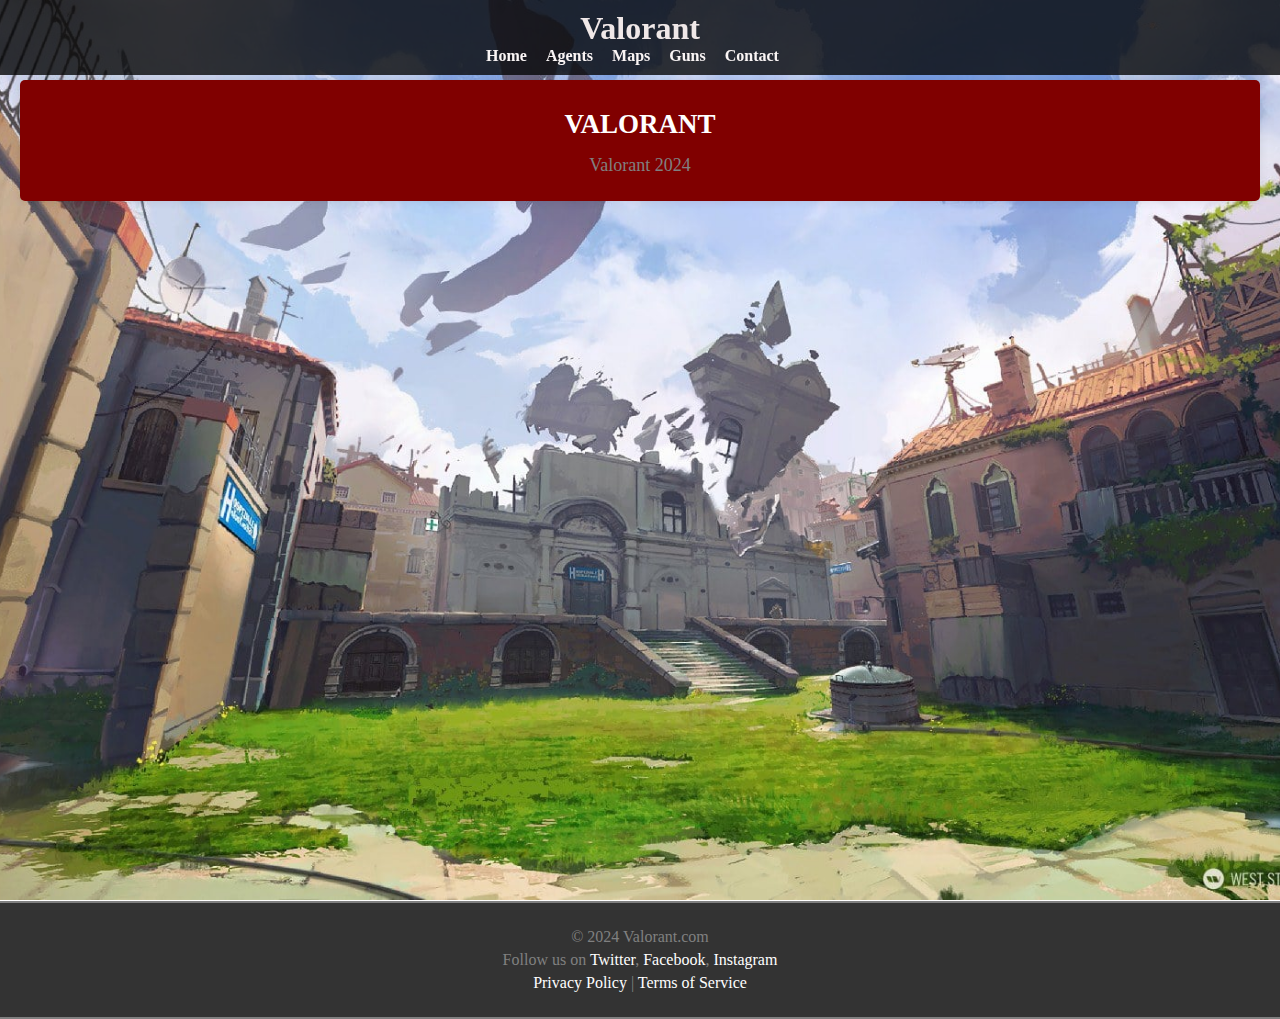
<file: index.html>
<!DOCTYPE html>
<html lang="en">
<head>
    <meta charset="UTF-8">
    <meta name="viewport" content="width=device-width, initial-scale=1.0">
    <title>WEBSITE</title>
    <link rel="stylesheet" href="style.css">
</head>

<body>
    <header>
        <h1>Valorant</h1>
        <nav>
            <ul>
                <li><a href="Home.html">Home</a></li>
                <li><a href="Agents.html">Agents</a></li>
                <li><a href="Maps.html">Maps</a></li>
                <li><a href="Guns.html">Guns</a></li>
                <li><a href="Contact.html">Contact</a></li>
            </ul>
        </nav>
    </header>
    <section class="content">
        <h2>VALORANT</h2>
        <p>Valorant 2024</p>
    </section>
    <footer>
        <p>&copy; 2024 Valorant.com</p>
        <p>Follow us on 
            <a href="https://x.com/VALORANT?ref_src=twsrc%5Egoogle%7Ctwcamp%5Eserp%7Ctwgr%5Eauthor" target="_blank">Twitter</a>, 
            <a href="https://www.facebook.com/VALORANTph/?brand_redir=103808897687593" target="_blank">Facebook</a>, 
            <a href="https://www.instagram.com/valorant/" target="_blank">Instagram</a>
        </p>
        <p><a href="https://valorant.com/privacy-policy/">Privacy Policy</a> | <a href="TermsOfService.html">Terms of Service</a></p>
    </footer>
</body>
</html>
</file>
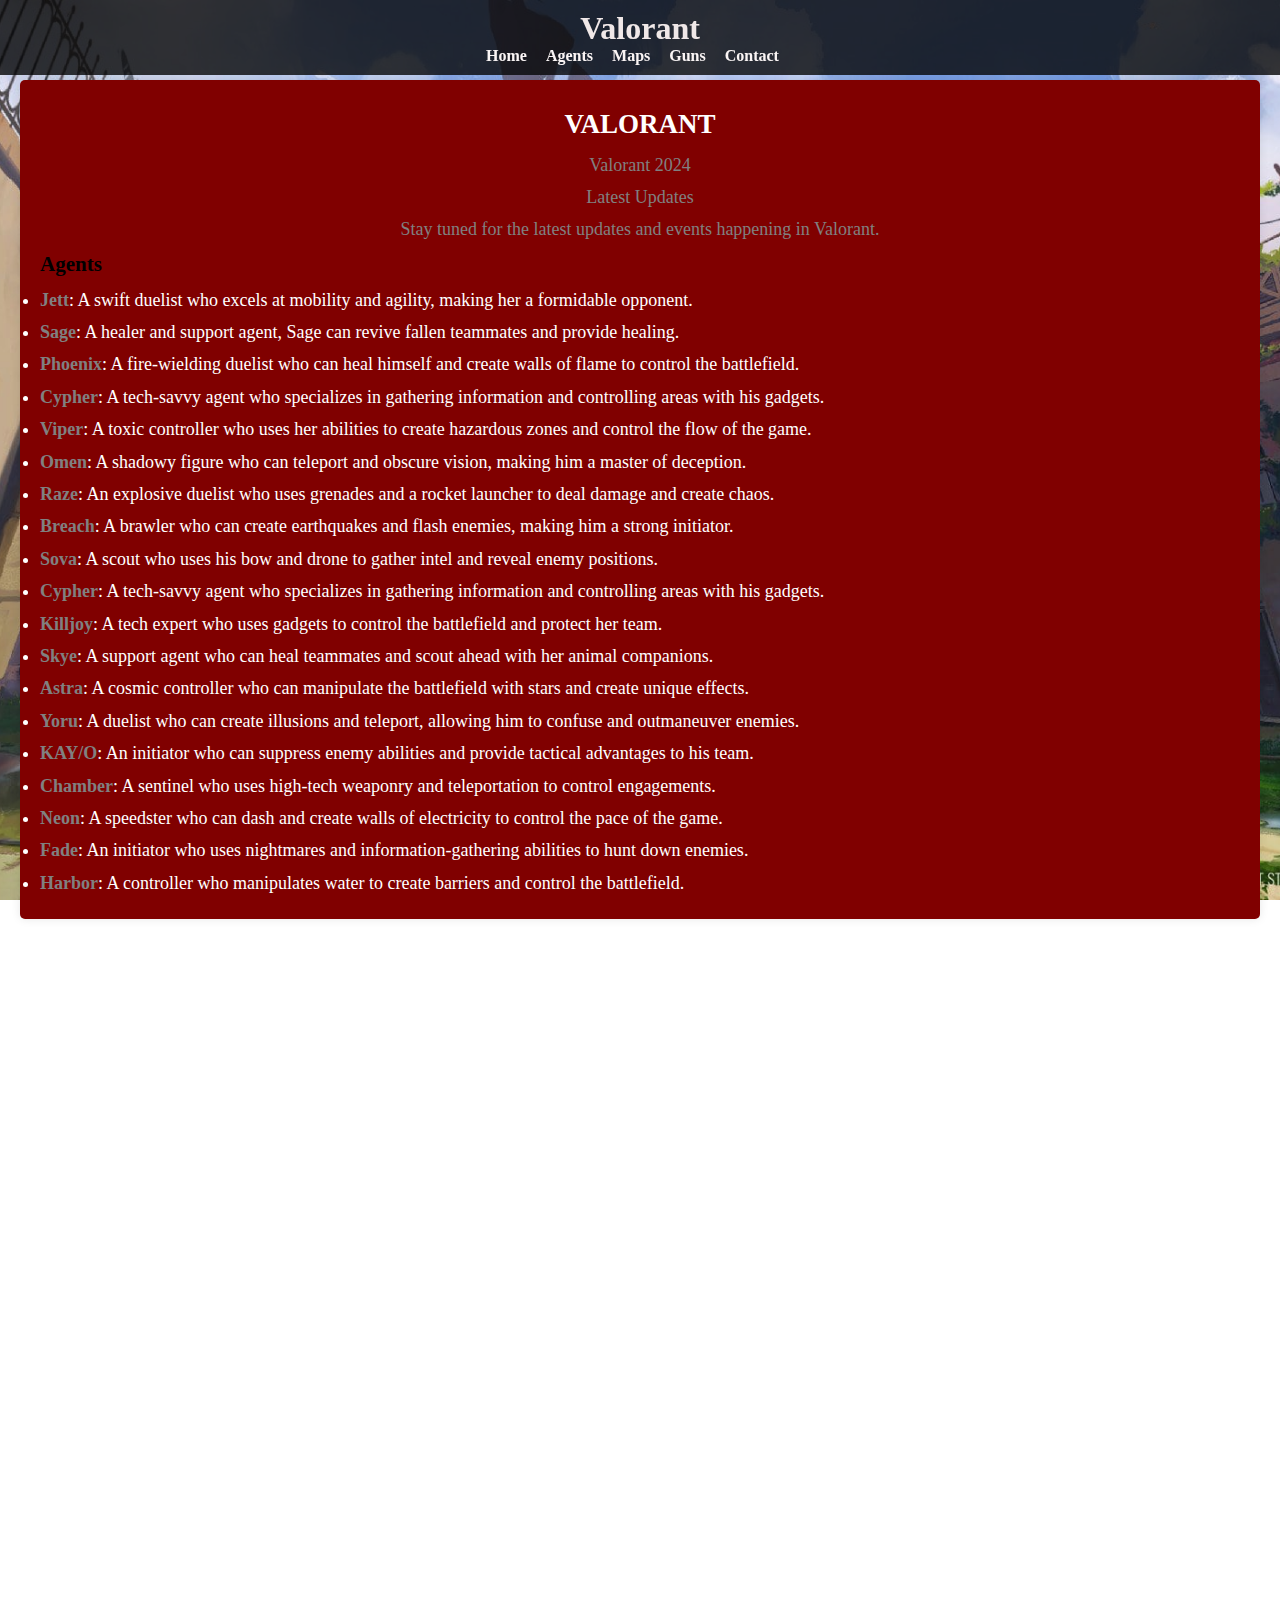
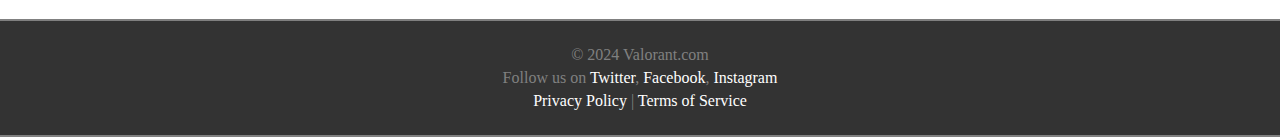
<file: Agents.html>
<!DOCTYPE html>
<html lang="en">
<head>
    <meta charset="UTF-8">
    <meta name="viewport" content="width=device-width, initial-scale=1.0">
    <title>WEBSITE</title>
    <link rel="stylesheet" href="style.css">
</head>

<body>
    <header>
        <h1>Valorant</h1>
        <nav>
            <ul>
                <li><a href="Home.html">Home</a></li>
                <li><a href="Agents.html">Agents</a></li>
                <li><a href="Maps.html">Maps</a></li>
                <li><a href="Guns.html">Guns</a></li>
                <li><a href="Contact.html">Contact</a></li>
            </ul>
        </nav>
    </header>
    <section class="content">
        <h2>VALORANT</h2>
        <p>Valorant 2024</p>
        <p>Latest Updates</p>
        <p>Stay tuned for the latest updates and events happening in Valorant.</p>
        <h3>Agents</h3>
        <ul>
            <li><strong>Jett</strong>: A swift duelist who excels at mobility and agility, making her a formidable opponent.</li>
            <li><strong>Sage</strong>: A healer and support agent, Sage can revive fallen teammates and provide healing.</li>
            <li><strong>Phoenix</strong>: A fire-wielding duelist who can heal himself and create walls of flame to control the battlefield.</li>
            <li><strong>Cypher</strong>: A tech-savvy agent who specializes in gathering information and controlling areas with his gadgets.</li>
            <li><strong>Viper</strong>: A toxic controller who uses her abilities to create hazardous zones and control the flow of the game.</li>
            <li><strong>Omen</strong>: A shadowy figure who can teleport and obscure vision, making him a master of deception.</li>
            <li><strong>Raze</strong>: An explosive duelist who uses grenades and a rocket launcher to deal damage and create chaos.</li>
            <li><strong>Breach</strong>: A brawler who can create earthquakes and flash enemies, making him a strong initiator.</li>
            <li><strong>Sova</strong>: A scout who uses his bow and drone to gather intel and reveal enemy positions.</li>
            <li><strong>Cypher</strong>: A tech-savvy agent who specializes in gathering information and controlling areas with his gadgets.</li>
            <li><strong>Killjoy</strong>: A tech expert who uses gadgets to control the battlefield and protect her team.</li>
            <li><strong>Skye</strong>: A support agent who can heal teammates and scout ahead with her animal companions.</li>
            <li><strong>Astra</strong>: A cosmic controller who can manipulate the battlefield with stars and create unique effects.</li>
            <li><strong>Yoru</strong>: A duelist who can create illusions and teleport, allowing him to confuse and outmaneuver enemies.</li>
            <li><strong>KAY/O</strong>: An initiator who can suppress enemy abilities and provide tactical advantages to his team.</li>
            <li><strong>Chamber</strong>: A sentinel who uses high-tech weaponry and teleportation to control engagements.</li>
            <li><strong>Neon</strong>: A speedster who can dash and create walls of electricity to control the pace of the game.</li>
            <li><strong>Fade</strong>: An initiator who uses nightmares and information-gathering abilities to hunt down enemies.</li>
            <li><strong>Harbor</strong>: A controller who manipulates water to create barriers and control the battlefield.</li>
        </ul>
    </section>
    <footer>
        <p>&copy; 2024 Valorant.com</p>
        <p>Follow us on 
            <a href="https://x.com/VALORANT?ref_src=twsrc%5Egoogle%7Ctwcamp%5Eserp%7Ctwgr%5Eauthor" target="_blank">Twitter</a>, 
            <a href="https://www.facebook.com/VALORANTph/?brand_redir=103808897687593" target="_blank">Facebook</a>, 
            <a href="https://www.instagram.com/valorant/" target="_blank">Instagram</a>
        </p>
        <p><a href="https://valorant.com/privacy-policy/">Privacy Policy</a> | <a href="TermsOfService.html">Terms of Service</a></p>
    </footer>
</body>
</html>
</file>
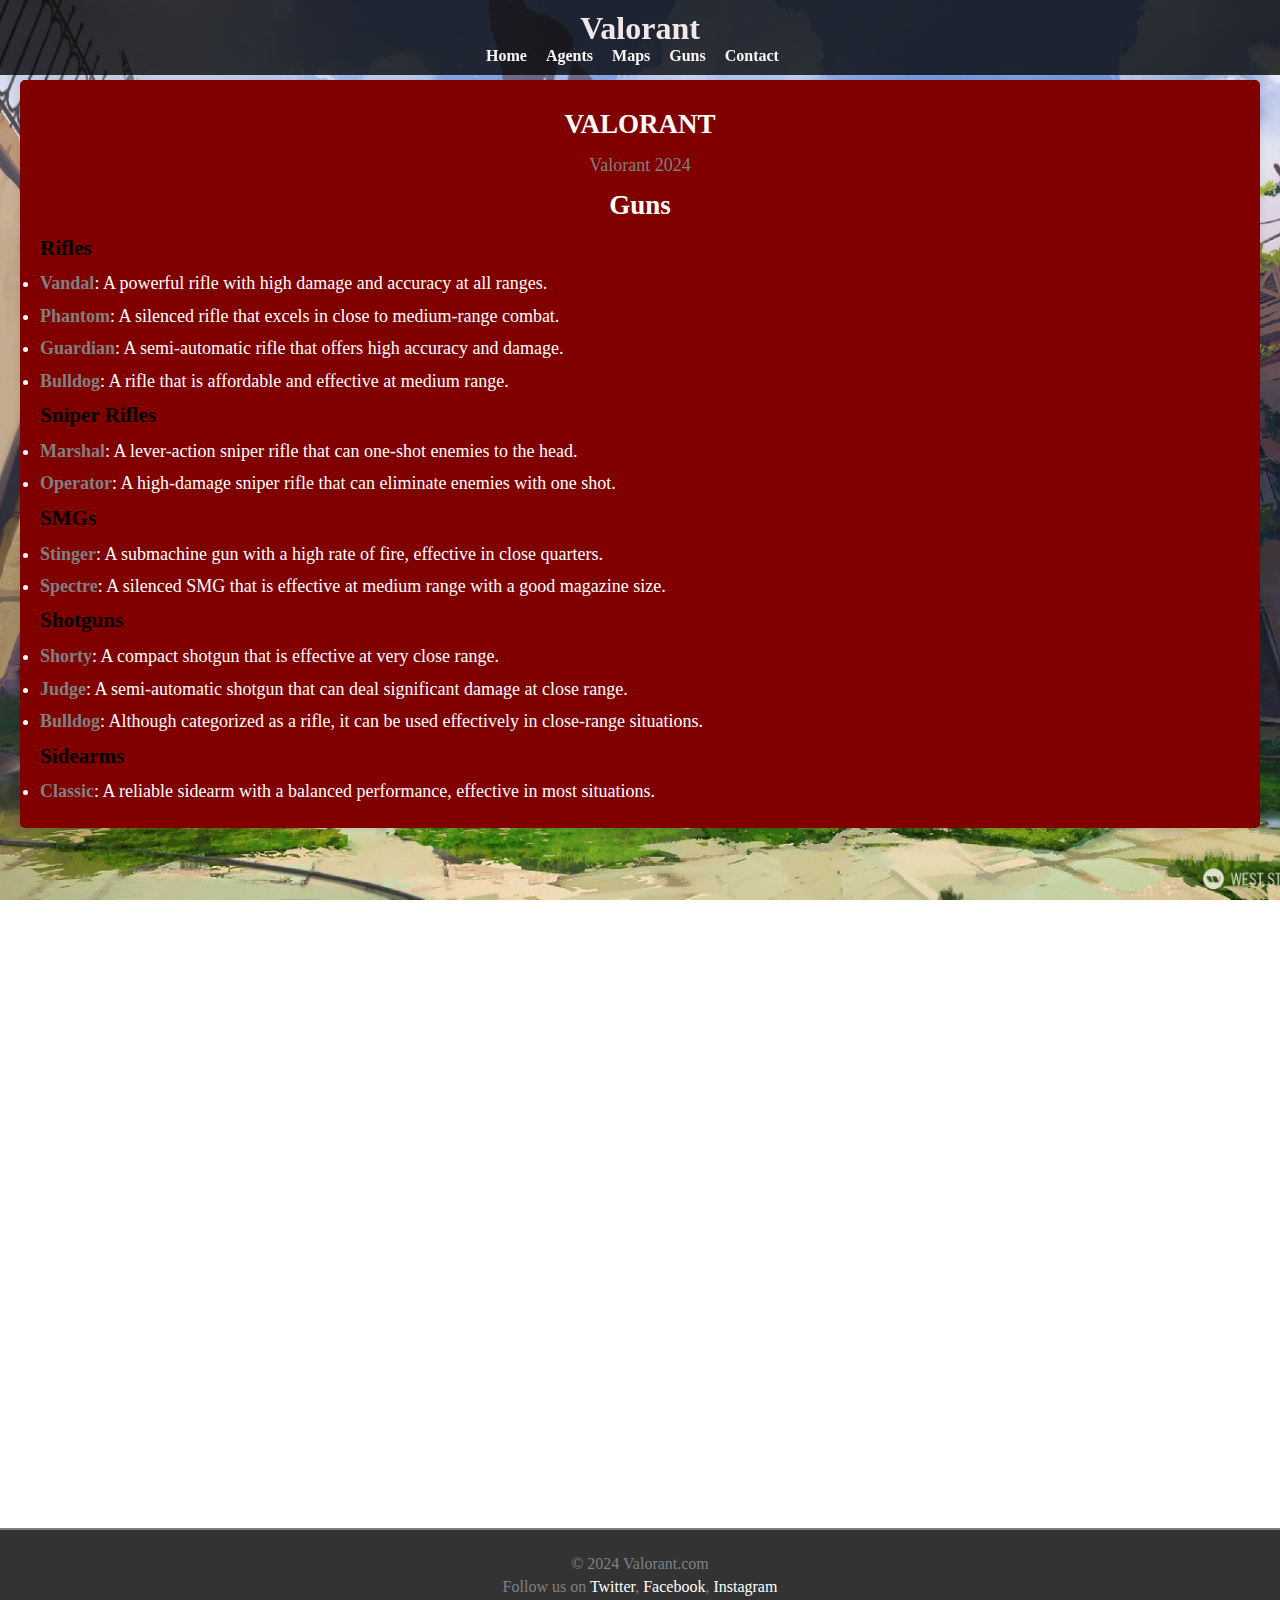
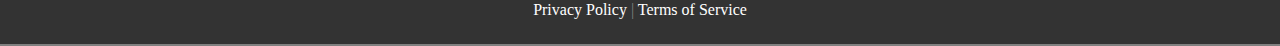
<file: Guns.html>
<!DOCTYPE html>
<html lang="en">
<head>
    <meta charset="UTF-8">
    <meta name="viewport" content="width=device-width, initial-scale=1.0">
    <title>WEBSITE</title>
    <link rel="stylesheet" href="style.css">
</head>

<body>
    <header>
        <h1>Valorant</h1>
        <nav>
            <ul>
                <li><a href="Home.html">Home</a></li>
                <li><a href="Agents.html">Agents</a></li>
                <li><a href="Maps.html">Maps</a></li>
                <li><a href="Guns.html">Guns</a></li>
                <li><a href="Contact.html">Contact</a></li>
            </ul>
        </nav>
    </header>
    <section class="content">
        <h2>VALORANT</h2>
        <p>Valorant 2024</p>
        <h2>Guns</h2>
        
        <h3>Rifles</h3>
        <ul>
            <li><strong>Vandal</strong>: A powerful rifle with high damage and accuracy at all ranges.</li>
            <li><strong>Phantom</strong>: A silenced rifle that excels in close to medium-range combat.</li>
            <li><strong>Guardian</strong>: A semi-automatic rifle that offers high accuracy and damage.</li>
            <li><strong>Bulldog</strong>: A rifle that is affordable and effective at medium range.</li>
        </ul>

        <h3>Sniper Rifles</h3>
        <ul>
            <li><strong>Marshal</strong>: A lever-action sniper rifle that can one-shot enemies to the head.</li>
            <li><strong>Operator</strong>: A high-damage sniper rifle that can eliminate enemies with one shot.</li>
        </ul>

        <h3>SMGs</h3>
        <ul>
            <li><strong>Stinger</strong>: A submachine gun with a high rate of fire, effective in close quarters.</li>
            <li><strong>Spectre</strong>: A silenced SMG that is effective at medium range with a good magazine size.</li>
        </ul>

        <h3>Shotguns</h3>
        <ul>
            <li><strong>Shorty</strong>: A compact shotgun that is effective at very close range.</li>
            <li><strong>Judge</strong>: A semi-automatic shotgun that can deal significant damage at close range.</li>
            <li><strong>Bulldog</strong>: Although categorized as a rifle, it can be used effectively in close-range situations.</li>
        </ul>
        <h3>Sidearms</h3>
        <ul>
            <li><strong>Classic</strong>: A reliable sidearm with a balanced performance, effective in most situations.</li>
    </section>
    <footer>
        <p>&copy; 2024 Valorant.com</p>
        <p>Follow us on 
            <a href="https://x.com/VALORANT?ref_src=twsrc%5Egoogle%7Ctwcamp%5Eserp%7Ctwgr%5Eauthor" target="_blank">Twitter</a>, 
            <a href="https://www.facebook.com/VALORANTph/?brand_redir=103808897687593" target="_blank">Facebook</a>, 
            <a href="https://www.instagram.com/valorant/" target="_blank">Instagram</a>
        </p>
        <p><a href="https://valorant.com/privacy-policy/">Privacy Policy</a> | <a href="TermsOfService.html">Terms of Service</a></p>
    </footer>
</body>
</html>
</file>
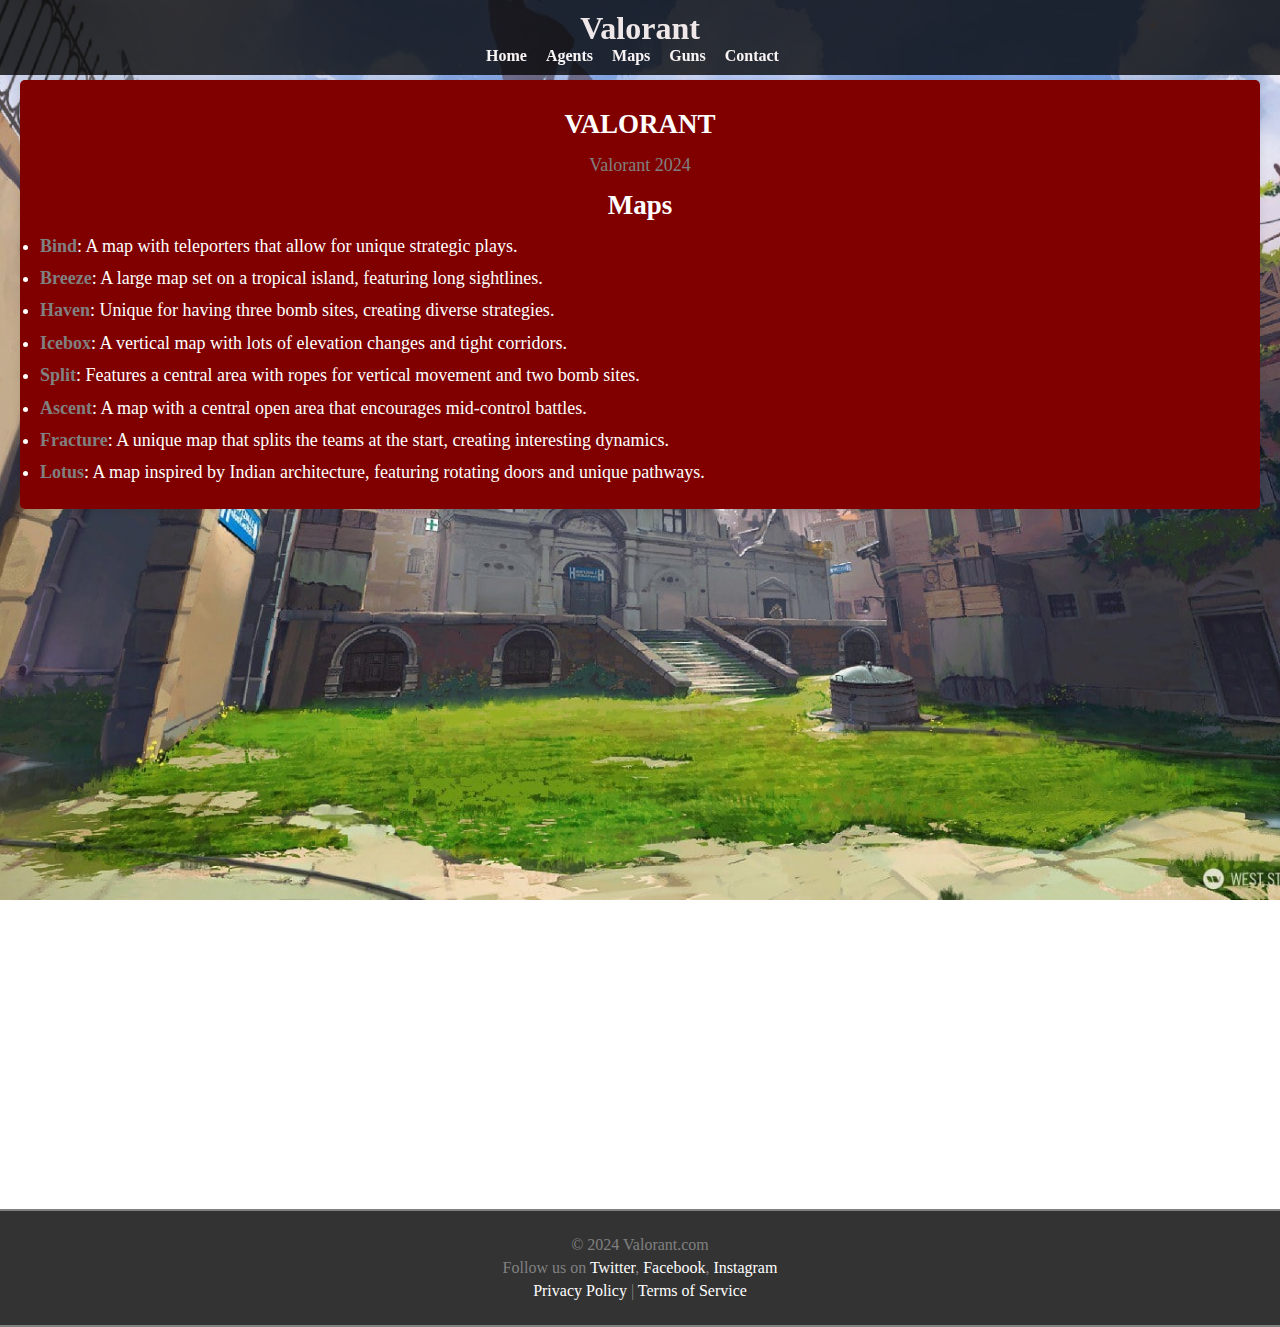
<file: Maps.html>
<!DOCTYPE html>
<html lang="en">
<head>
    <meta charset="UTF-8">
    <meta name="viewport" content="width=device-width, initial-scale=1.0">
    <title>WEBSITE</title>
    <link rel="stylesheet" href="style.css">
</head>

<body>
    <header>
        <h1>Valorant</h1>
        <nav>
            <ul>
                <li><a href="Home.html">Home</a></li>
                <li><a href="Agents.html">Agents</a></li>
                <li><a href="Maps.html">Maps</a></li>
                <li><a href="Guns.html">Guns</a></li>
                <li><a href="Contact.html">Contact</a></li>
            </ul>
        </nav>
    </header>
    <section class="content">
        <h2>VALORANT</h2>
        <p>Valorant 2024</p>
        <h2>Maps</h2>
        <ul>
            <li><strong>Bind</strong>: A map with teleporters that allow for unique strategic plays.</li>
            <li><strong>Breeze</strong>: A large map set on a tropical island, featuring long sightlines.</li>
            <li><strong>Haven</strong>: Unique for having three bomb sites, creating diverse strategies.</li>
            <li><strong>Icebox</strong>: A vertical map with lots of elevation changes and tight corridors.</li>
            <li><strong>Split</strong>: Features a central area with ropes for vertical movement and two bomb sites.</li>
            <li><strong>Ascent</strong>: A map with a central open area that encourages mid-control battles.</li>
            <li><strong>Fracture</strong>: A unique map that splits the teams at the start, creating interesting dynamics.</li>
            <li><strong>Lotus</strong>: A map inspired by Indian architecture, featuring rotating doors and unique pathways.</li>
        </ul>
    </section>
    <footer>
        <p>&copy; 2024 Valorant.com</p>
        <p>Follow us on 
            <a href="https://x.com/VALORANT?ref_src=twsrc%5Egoogle%7Ctwcamp%5Eserp%7Ctwgr%5Eauthor" target="_blank">Twitter</a>, 
            <a href="https://www.facebook.com/VALORANTph/?brand_redir=103808897687593" target="_blank">Facebook</a>, 
            <a href="https://www.instagram.com/valorant/" target="_blank">Instagram</a>
        </p>
        <p><a href="https://valorant.com/privacy-policy/">Privacy Policy</a> | <a href="TermsOfService.html">Terms of Service</a></p>
    </footer>
</body>
</html>
</file>
<file: style.css>
* {
    margin: 0;
    padding: 0;
    box-sizing: border-box;
}

body {
    background-image: url('Val.jpg'); 
    background-size: cover;
    background-attachment: fixed;
    background-position: center;
    padding-top: 60px; 
}

header {
    color: rgb(240, 232, 232);
    padding: 10px 0;
    text-align: center;
    position: fixed; 
    width: 100%; 
    top: 0; 
    background-color: rgba(5, 5, 5, 0.8);
}

nav ul {
    list-style-type: none; 
    padding: 100; 
    font-family: 'Times New Roman';
}

nav ul li {
    display: inline;
    margin-right: 15px;
}

nav ul li a {
    color: rgb(250, 245, 245);
    text-decoration: none;
    font-weight: bold;
    
}

nav ul li a:hover {
    text-decoration: underline; 
    color: gray;
}

.content {
    padding: 20px;
    text-align: center;
    background-color: maroon;
    margin: 20px;
    border-radius: 5px;
    box-shadow: 0 0 10px rgba(0, 0, 0, 0.1);
    color: white;
    font-size: 18px;
    line-height: 1.8;
    margin-bottom: 20px;
}

footer {
    text-align: center;
    border-top: 2px solid gray;
    border-bottom: 2px solid gray;
    padding: 20px;
    background-color: #333;
    color: #fff;
    margin-top: 700px;
    font-family: 'Merlin';
}

footer p {
    margin: 5px 0; 
}

footer a {
    color: #fff; 
    text-decoration: none; 
}

footer a:hover {
    text-decoration: underline; 
    color: gray; 
}
p{
    color: gray;
    font-family: 'Lucida Sans';
}
ul{
    font-family: 'Time New Roman';
}
ul li{
   text-align: left;
}
h3{
    text-align: left;
    color: black;
}
strong{
    color: gray;
}
p{
    text-align: center;
}
</file>
